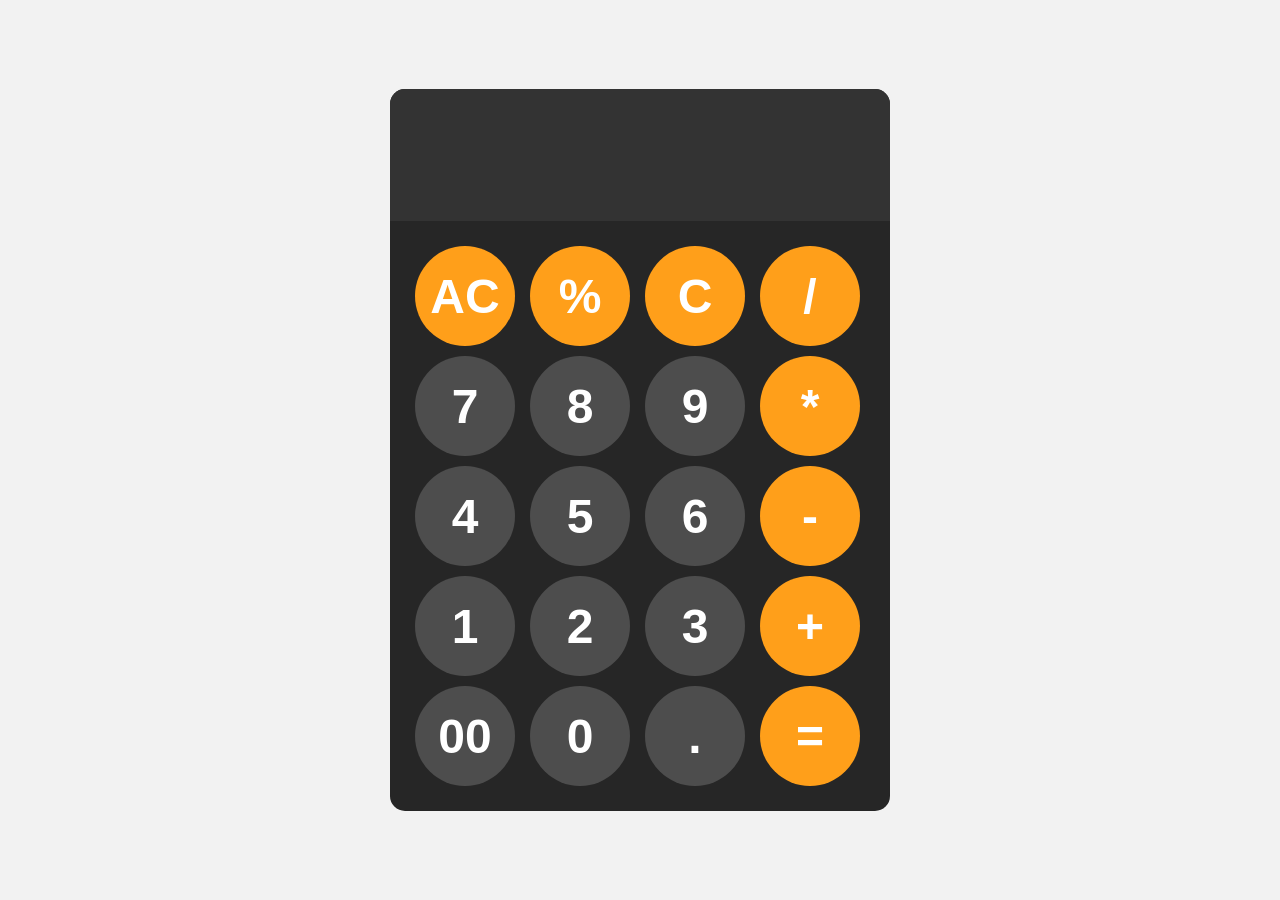
<file: Calculator/index.html>
<!DOCTYPE html>
<html lang="en">

<head>
    <meta charset="UTF-8">
    <meta name="viewport" content="width=device-width, initial-scale=1.0">
    <title>Calculator</title>
    <link rel="stylesheet" href="style.css">
</head>

<body>
    <div id="calculator">
        <input id="display" readonly>
        <div id="keys">
            <button onclick="clearDisplay()" class="operatorBtn">AC</button>
            <button onclick="appendToDisplay('/100')" class="operatorBtn">%</button>
            <button onclick="clearOne()" class="operatorBtn">C</button>
            <button onclick="appendToDisplay('/')" class="operatorBtn">/</button>
            <button onclick="appendToDisplay('7')">7</button>
            <button onclick="appendToDisplay('8')">8</button>
            <button onclick="appendToDisplay('9')">9</button>
            <button onclick="appendToDisplay('*')" class="operatorBtn">*</button>
            <button onclick="appendToDisplay('4')">4</button>
            <button onclick="appendToDisplay('5')">5</button>
            <button onclick="appendToDisplay('6')">6</button>
            <button onclick="appendToDisplay('-')" class="operatorBtn">-</button>
            <button onclick="appendToDisplay('1')">1</button>
            <button onclick="appendToDisplay('2')">2</button>
            <button onclick="appendToDisplay('3')">3</button>
            <button onclick="appendToDisplay('+')" class="operatorBtn">+</button>
            <button onclick="appendToDisplay('00')">00</button>
            <button onclick="appendToDisplay('0')">0</button>
            <button onclick="appendToDisplay('.')">.</button>
            <button onclick="calculate()" class="operatorBtn">=</button>
        </div>
    </div>
    <script src="index.js"></script>
</body>

</html>
</file>
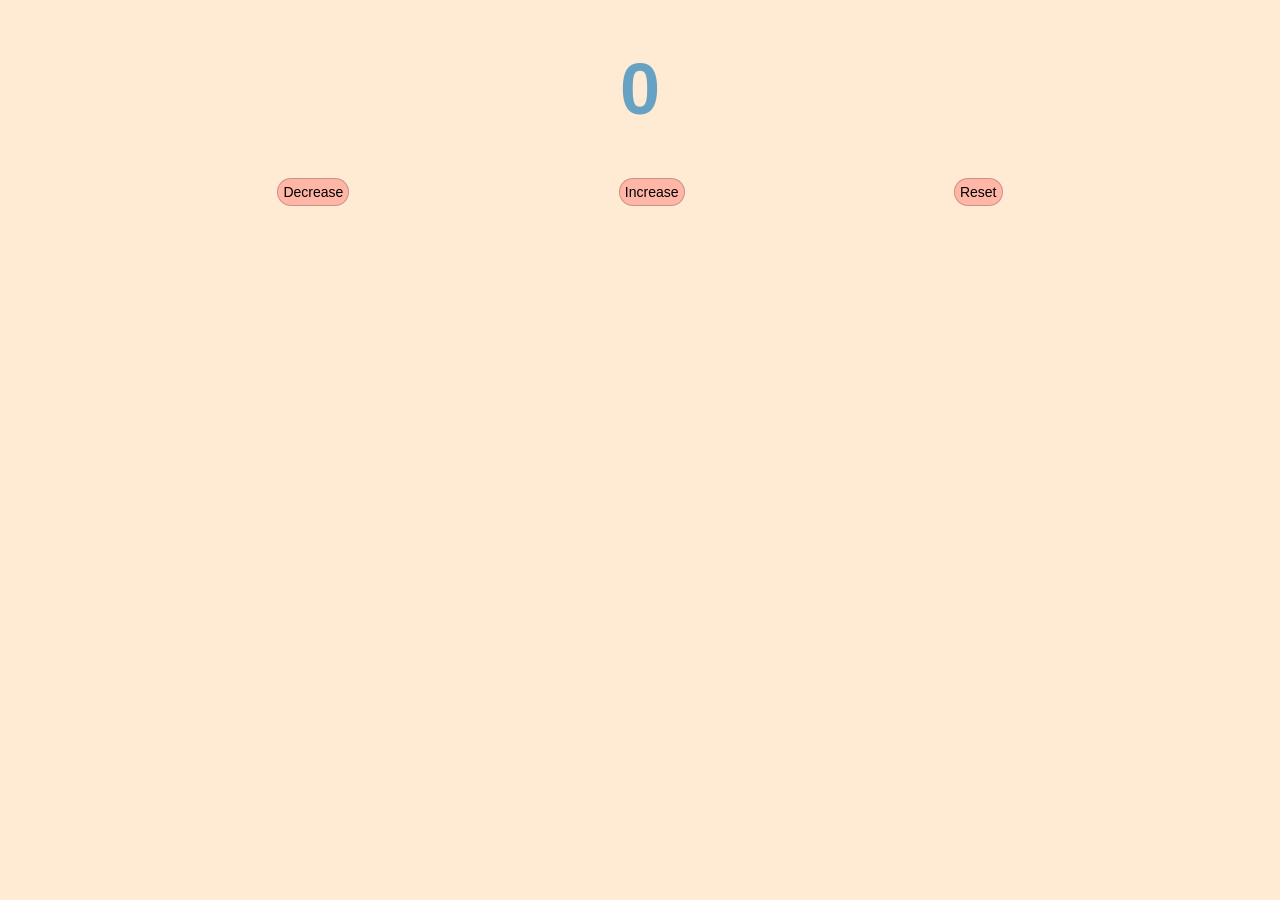
<file: Counter programme/index.html>
<!DOCTYPE html>
<html lang="en">
<head>
    <meta charset="UTF-8">
    <meta name="viewport" content="width=device-width, initial-scale=1.0">
    <title>Counter Prgram</title>
    <link rel="stylesheet" href="style.css">
</head>
<body>
    <h1 id="counter">0</h1>

    <div id="buttons">
        <button class="button" id="dec">Decrease</button>
        <button class="button" id="inc">Increase</button>
        <button class="button" id="res">Reset</button>
    </div>

    <script src="index.js"></script>    
</body>
</html>
</file>
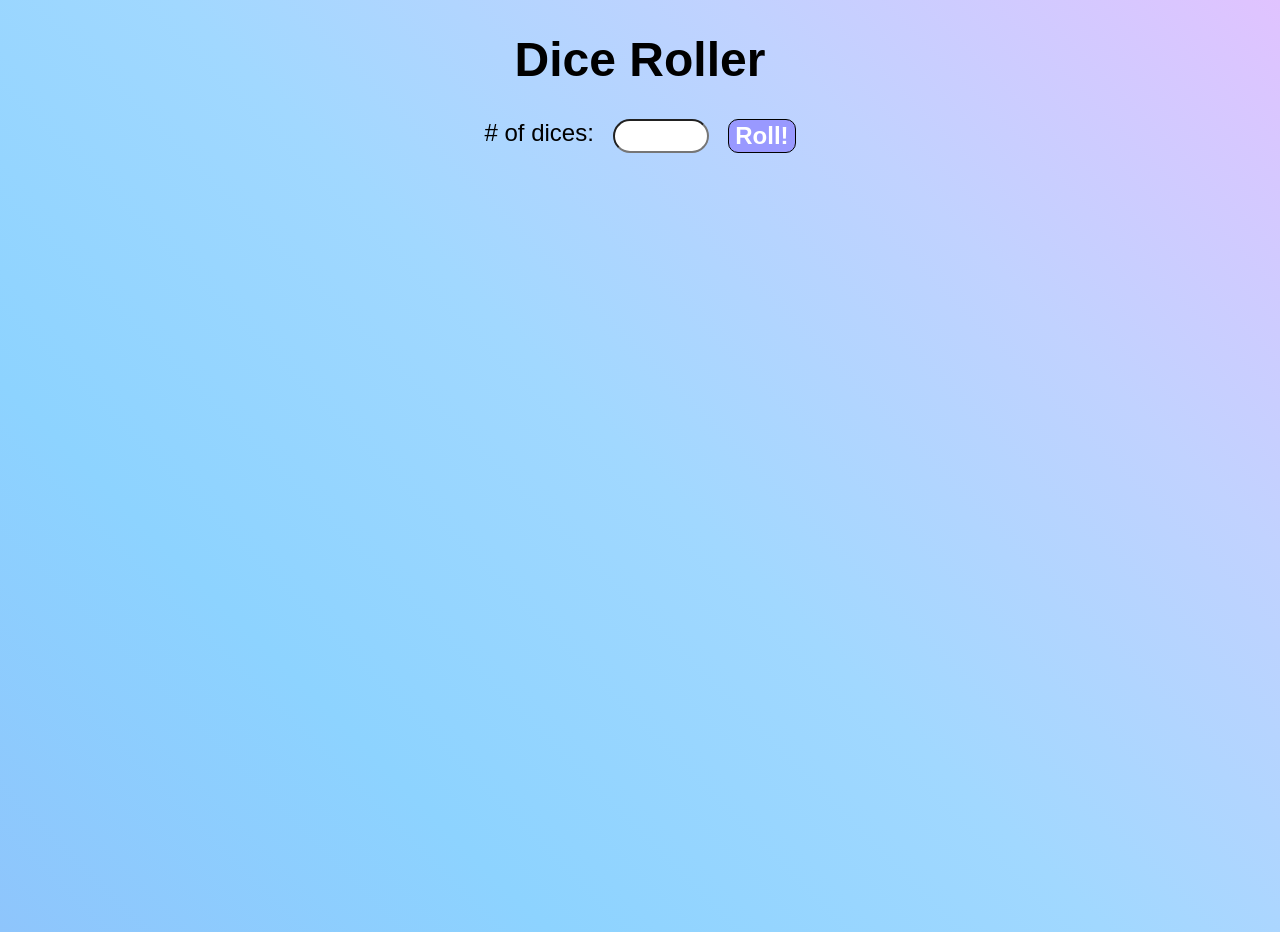
<file: Dice Roller/index.html>
<!DOCTYPE html>
<html lang="en">

<head>
    <meta charset="UTF-8">
    <meta name="viewport" content="width=device-width, initial-scale=1.0">
    <title>Dice Roller</title>
    <link rel="stylesheet" href="styles.css">
</head>

<body>
    <h1>Dice Roller</h1>
    <div id="container">
        <label for="input"># of dices: </label>
        <input id="num" type="number">
        <button onclick="roll()">Roll!</button>
    </div>
    <div id="results"></div>
    <div id="photos"></div>
    <script src="index.js"></script>
</body>

</html>
</file>
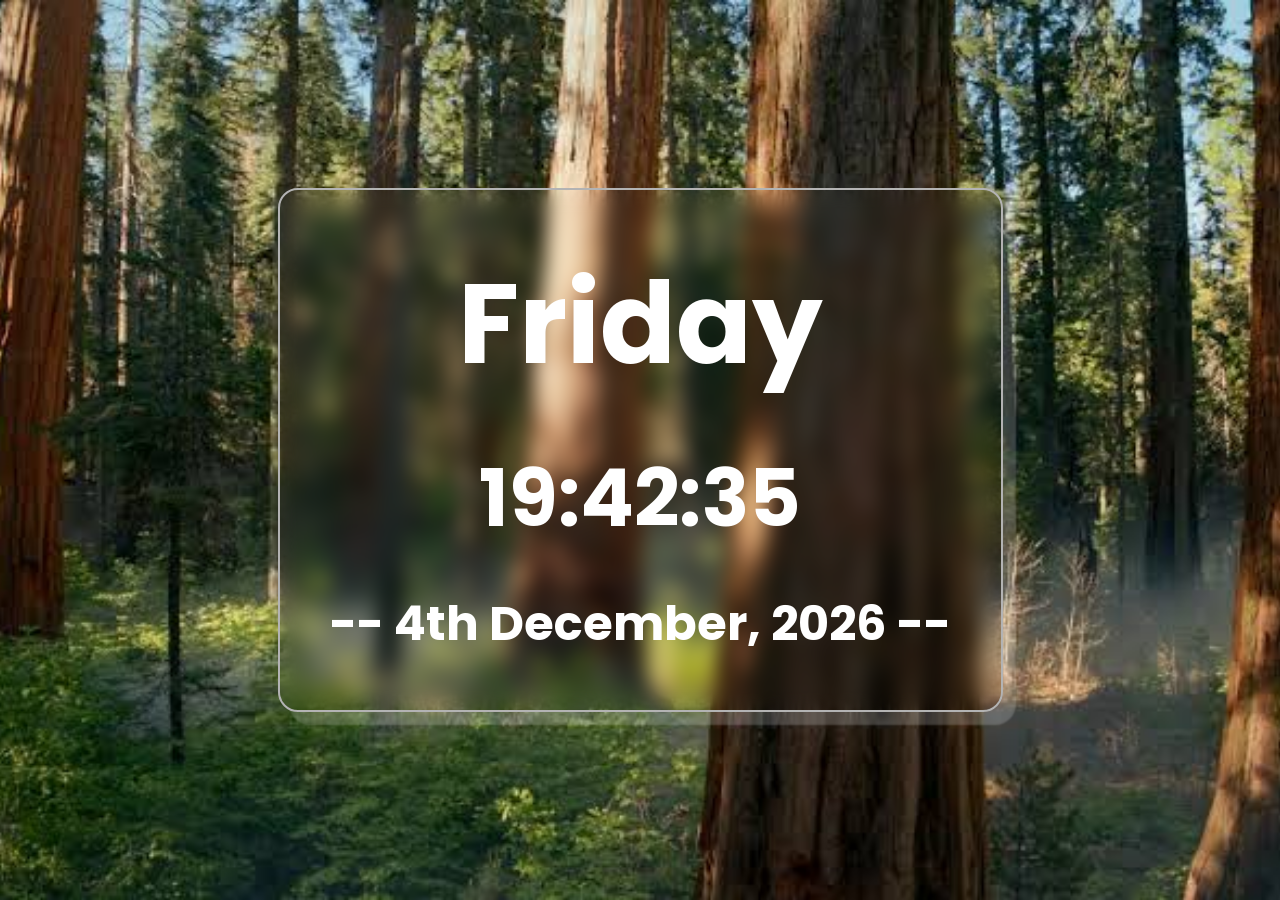
<file: Digital Clock/index.html>
<!DOCTYPE html>
<html lang="en">

<head>
    <meta charset="UTF-8">
    <meta name="viewport" content="width=device-width, initial-scale=1.0">
    <title>Digital Clock</title>
    <link rel="preconnect" href="https://fonts.googleapis.com">
    <link rel="preconnect" href="https://fonts.gstatic.com" crossorigin>
    <link
        href="https://fonts.googleapis.com/css2?family=Poppins:ital,wght@0,100;0,200;0,300;0,400;0,500;0,600;0,700;0,800;0,900;1,100;1,200;1,300;1,400;1,500;1,600;1,700;1,800;1,900&display=swap"
        rel="stylesheet">
    <link rel="preconnect" href="https://fonts.googleapis.com">
    <link rel="preconnect" href="https://fonts.gstatic.com" crossorigin>
    <link
        href="https://fonts.googleapis.com/css2?family=Montserrat:ital,wght@0,100..900;1,100..900&family=Poppins:ital,wght@0,100;0,200;0,300;0,400;0,500;0,600;0,700;0,800;0,900;1,100;1,200;1,300;1,400;1,500;1,600;1,700;1,800;1,900&display=swap"
        rel="stylesheet">
    <link rel="stylesheet" href="style.css">
</head>

<body>
    <div id="ClockContainer">
        <div id="day">
            <h1>Day</h1>
        </div>
        <div id="time">
            <h1>time</h1>
        </div>
        <div id="date">
            <h1>date</h1>
        </div>
    </div>
    <script src="index.js"></script>
</body>

</html>
</file>
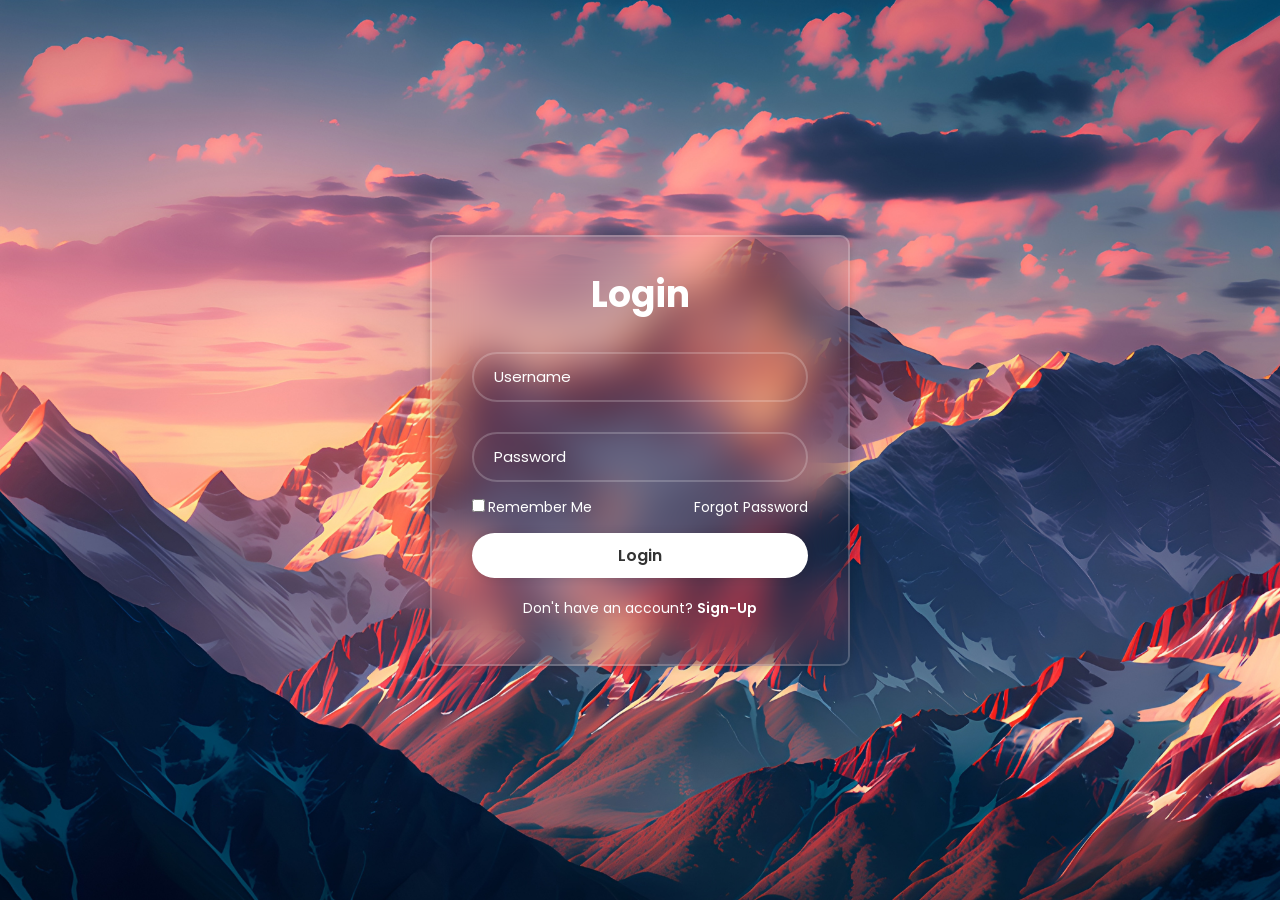
<file: Login Page/index.html>
<!DOCTYPE html>
<html lang="en">

<head>
    <meta charset="UTF-8">
    <meta name="viewport" content="width=device-width, initial-scale=1.0">
    <title>Login Page</title>
    <link rel="stylesheet" href="styles.css">
    <link rel="preconnect" href="https://fonts.googleapis.com">
    <link rel="preconnect" href="https://fonts.gstatic.com" crossorigin>
    <link
        href="https://fonts.googleapis.com/css2?family=Poppins:ital,wght@0,100;0,200;0,300;0,400;0,500;0,600;0,700;0,800;0,900;1,100;1,200;1,300;1,400;1,500;1,600;1,700;1,800;1,900&display=swap"
        rel="stylesheet">
</head>

<body>
    <div class="wrapper">
        <form action="">
            <h1>Login</h1>
            <div class="input-box">
                <input type="text" placeholder="Username" required>
            </div>
            <div class="input-box">
                <input type="password" placeholder="Password" required>
            </div>
            <div class="remember-forgot">
                <label>
                    <input type="checkbox">Remember Me
                </label>
                <a href="#">Forgot Password</a>
            </div>
            <button type="submit" class="button">Login</button>
            <div class="register">
                <p>Don't have an account? <a href="#">Sign-Up</a></p>
            </div>
        </form>
    </div>
</body>

</html>
</file>
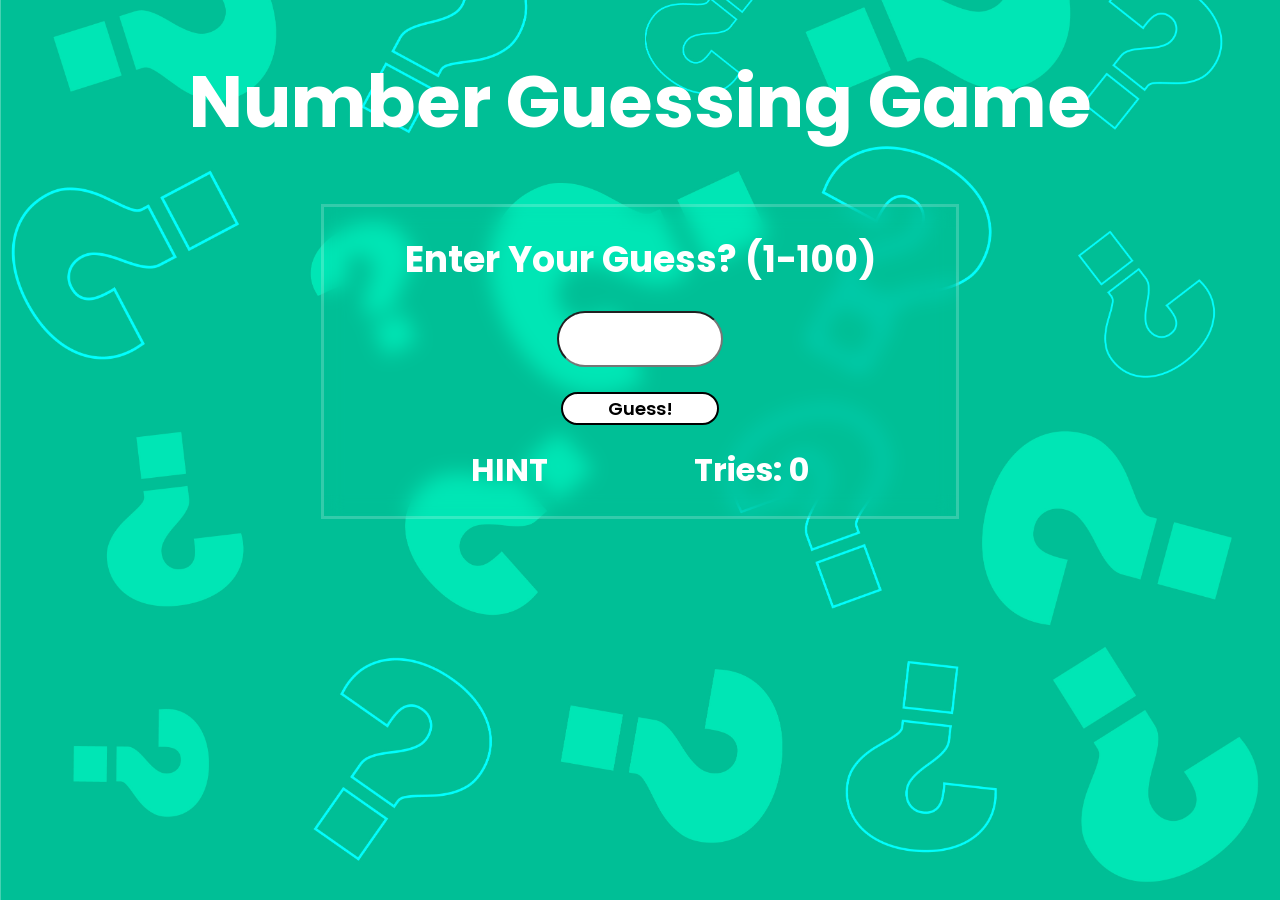
<file: Numberguess/index.html>
<!DOCTYPE html>
<html lang="en">

<head>
    <meta charset="UTF-8">
    <meta name="viewport" content="width=device-width, initial-scale=1.0">
    <title>Number Guessing Game</title>
    <link rel="preconnect" href="https://fonts.googleapis.com">
    <link rel="preconnect" href="https://fonts.gstatic.com" crossorigin>
    <link
        href="https://fonts.googleapis.com/css2?family=Poppins:ital,wght@0,100;0,200;0,300;0,400;0,500;0,600;0,700;0,800;0,900;1,100;1,200;1,300;1,400;1,500;1,600;1,700;1,800;1,900&display=swap"
        rel="stylesheet">
    <link rel="stylesheet" href="styles.css">
</head>

<body>
    <h1 id="name">Number Guessing Game</h1>
    <div class="box">
        <h1 id="enter">Enter Your Guess? (1-100)</h1>
        <input id="Guess" type="number">
        <br>
        <button id="submit" type="submit">Guess!</button>
        <div class="hintbox">
            <h1 id="hint">HINT</h1>
            <h1 id="tries">Tries: 0</h1>
        </div>
    </div>
    <script src="index.js"></script>
</body>

</html>
</file>
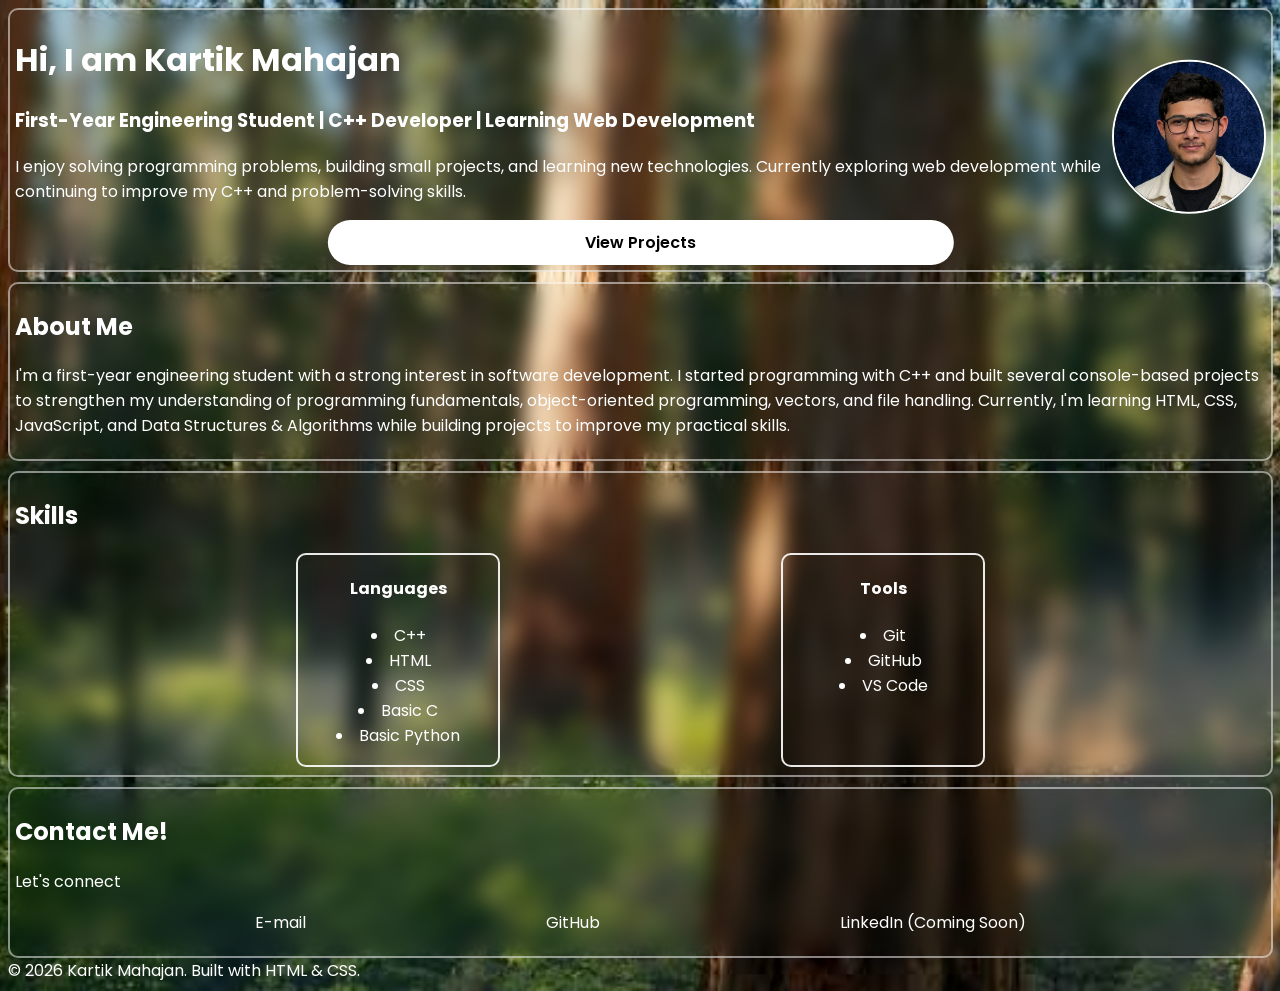
<file: Portfolio/index.html>
<!DOCTYPE html>
<html lang="en">

<head>
    <meta charset="UTF-8">
    <meta name="viewport" content="width=device-width, initial-scale=1.0">
    <title>Portfolio</title>
    <link rel="stylesheet" href="styles.css">
    <link rel="preconnect" href="https://fonts.googleapis.com">
    <link rel="preconnect" href="https://fonts.gstatic.com" crossorigin>
    <link
        href="https://fonts.googleapis.com/css2?family=Poppins:ital,wght@0,100;0,200;0,300;0,400;0,500;0,600;0,700;0,800;0,900;1,100;1,200;1,300;1,400;1,500;1,600;1,700;1,800;1,900&display=swap"
        rel="stylesheet">
    <link rel="preconnect" href="https://fonts.googleapis.com">
    <link rel="preconnect" href="https://fonts.gstatic.com" crossorigin>
    <link
        href="https://fonts.googleapis.com/css2?family=Montserrat:ital,wght@0,100..900;1,100..900&family=Poppins:ital,wght@0,100;0,200;0,300;0,400;0,500;0,600;0,700;0,800;0,900;1,100;1,200;1,300;1,400;1,500;1,600;1,700;1,800;1,900&display=swap"
        rel="stylesheet">
</head>

<body class="page1">
    <div class="main">
        <h1>Hi, I am Kartik Mahajan</h1>
        <div class="image"><img src="profile.jpeg" alt="Picture of website owner"></div>
        <h3>First-Year Engineering Student | C++ Developer | Learning Web Development</h3>
        <p>I enjoy solving programming problems, building small projects, and learning new technologies. Currently
            exploring web development while continuing to improve my C++ and problem-solving skills.</p>
        <a href="projects.html"><button type="button" class="button">View Projects</button></a>
    </div>
    <div class="main" id="abt">
        <h2>About Me</h2>
        <p>I'm a first-year engineering student with a strong interest in software development. I started programming
            with C++ and built several console-based projects to strengthen my understanding of programming
            fundamentals, object-oriented programming, vectors, and file handling.

            Currently, I'm learning HTML, CSS, JavaScript, and Data Structures & Algorithms while building projects to
            improve my practical skills.</p>
    </div>
    <div class="main" id="skills">
        <h2>Skills</h2>
        <div class="skillcards">
            <div class="skillbox">
                <h4>Languages</h4>
                <ul>
                    <li>C++</li>
                    <li>HTML</li>
                    <li>CSS</li>
                    <li>Basic C</li>
                    <li>Basic Python</li>
                </ul>
            </div>
            <div class="skillbox">
                <h4>Tools</h4>
                <ul>
                    <li>Git</li>
                    <li>GitHub</li>
                    <li>VS Code</li>
                </ul>
            </div>
        </div>
    </div>
    <div class="main" id="contact">
        <h2>Contact Me!</h2>
        <p>Let's connect</p>
        <p class="links"><a class="link" href="mailto:kartikmahajan472@gmail.com">E-mail</a><a class="link"
                href="https://github.com/Kartik-472" target="_blank">GitHub</a><a class="link" href="#"
                target="_blank">LinkedIn (Coming Soon)</a></p>
    </div>
    <footer style="color: white;">© 2026 Kartik Mahajan. Built with HTML & CSS.</footer>
</body>

</html>
</file>
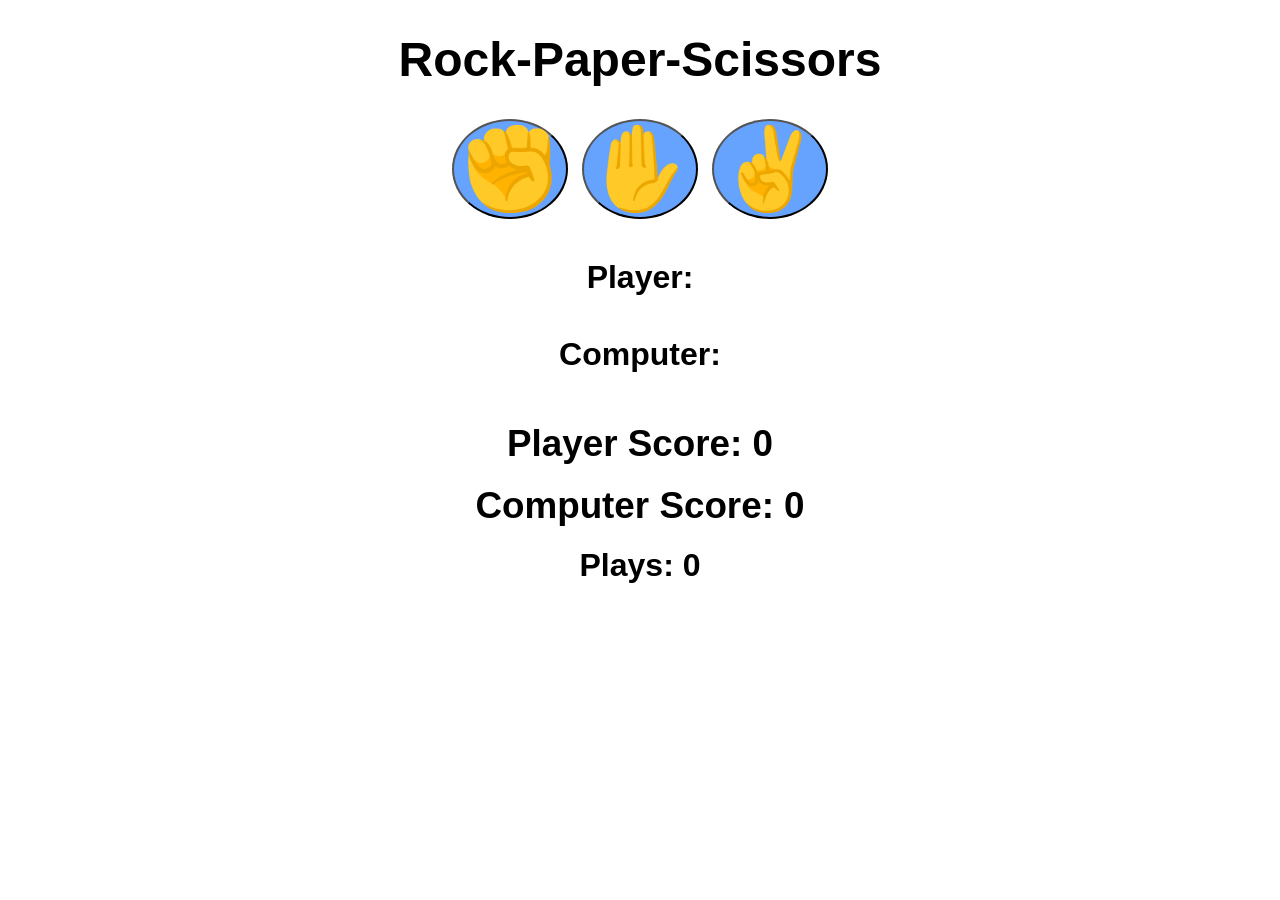
<file: Rock Paper Scissors/index.html>
<!DOCTYPE html>
<html lang="en">

<head>
    <meta charset="UTF-8">
    <meta name="viewport" content="width=device-width, initial-scale=1.0">
    <title>RPS Game</title>
    <link rel="stylesheet" href="styles.css">
</head>

<body>
    <h1>Rock-Paper-Scissors</h1>
    <div class="choices">
        <button onclick="play('rock')">✊</button>
        <button onclick="play('paper')">✋</button>
        <button onclick="play('scissors')">✌️</button>
    </div>
    <div class="chosen" id="playerChoice">
        Player:
    </div>
    <div class="chosen" id="computerChoice">
        Computer:
    </div>
    <div id="result">

    </div>
    <div class="score" id="playerScore">Player Score: 0</div>
    <div class="score" id="computerScore">Computer Score: 0</div>
    <div id="tries">Plays: 0</div>
    <script src="index.js"></script>
</body>

</html>
</file>
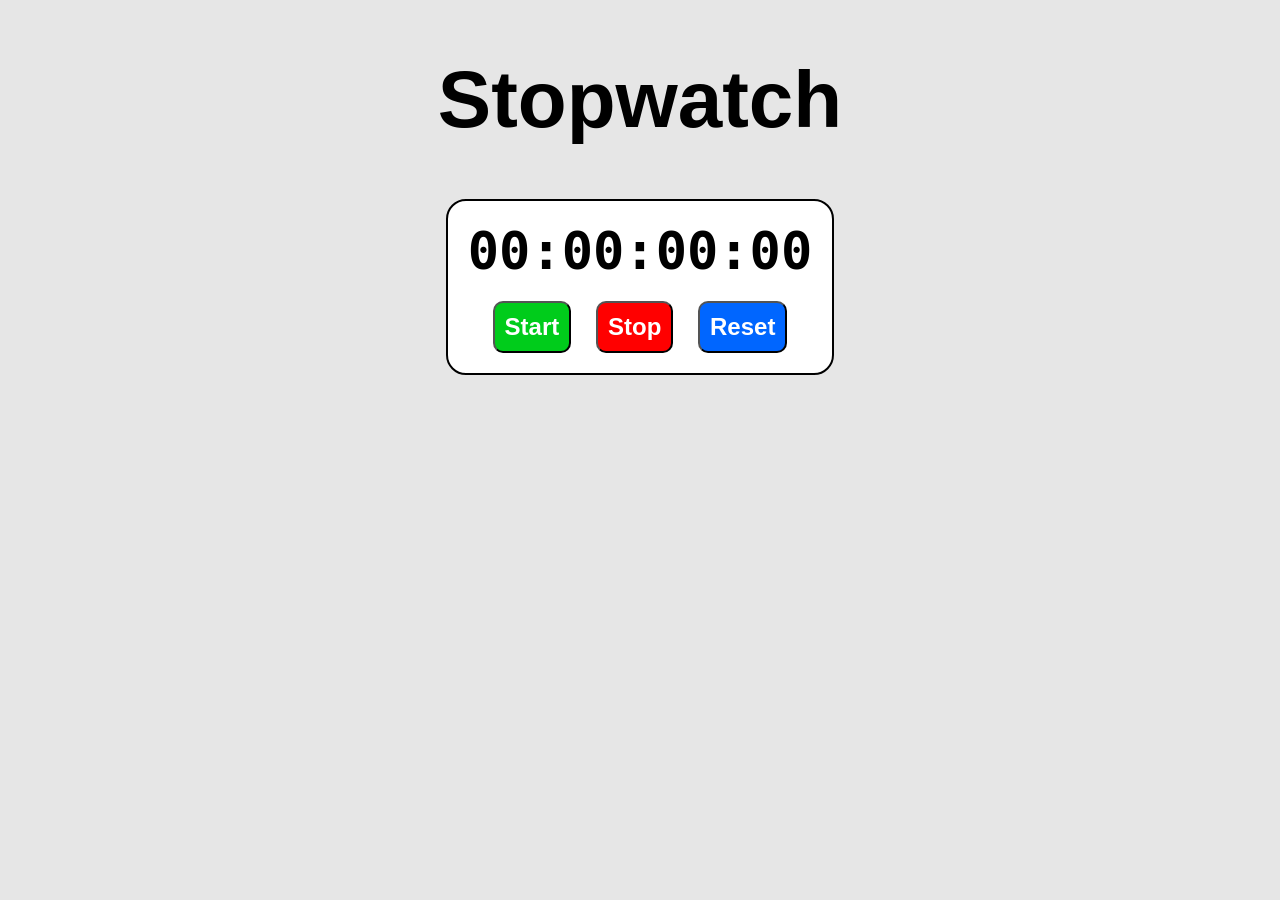
<file: Stopwatch/index.html>
<!DOCTYPE html>
<html lang="en">
<head>
    <meta charset="UTF-8">
    <meta name="viewport" content="width=device-width, initial-scale=1.0">
    <title>Stopwatch</title>
    <link rel="stylesheet" href="styles.css">
</head>
<body>
    <h1>Stopwatch</h1>
    <div id="container">
        <div id="time">00:00:00:00</div>
        <div id="buttons">
            <button id="startBtn" onclick="start()">Start</button>
            <button id="stopBtn" onclick="stop()">Stop</button>
            <button id="resetBtn" onclick="reset()">Reset</button>
        </div>
    </div>
    <script src="index.js"></script>
</body>
</html>
</file>
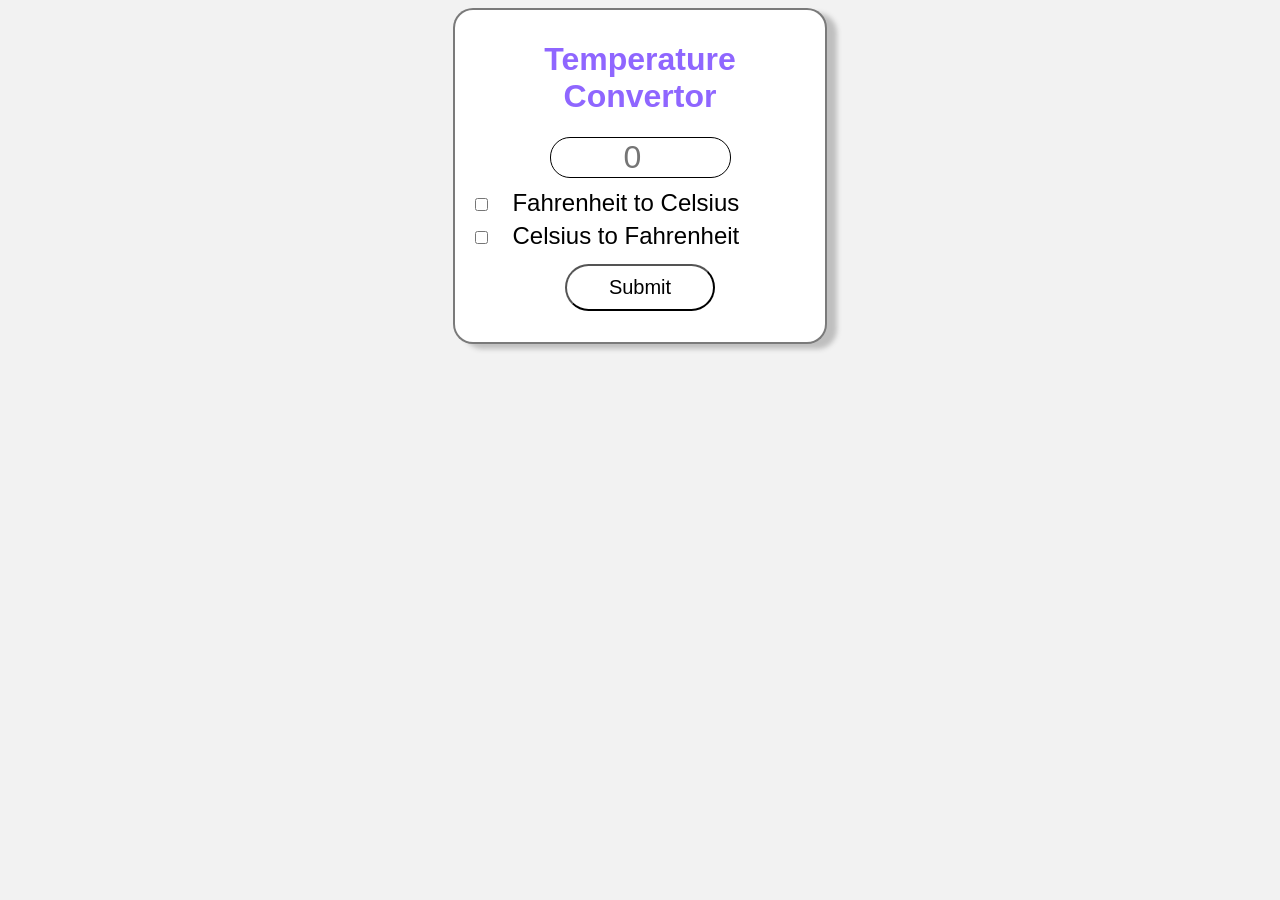
<file: Temp convertor/index.html>
<!DOCTYPE html>
<html lang="en">

<head>
    <meta charset="UTF-8">
    <meta name="viewport" content="width=device-width, initial-scale=1.0">
    <title>Temp Convertor</title>
    <link rel="stylesheet" href="styles.css">
</head>

<body>
    <div id="container">
        <h1>Temperature Convertor</h1>
        <div id="input"><input id="Temp" type="number" placeholder="0"></div>
        <div id="checkbox">
            <input type="checkbox" name="To Celsius" id="ToCelsius">
            <label for="To Celsius">Fahrenheit to Celsius</label>
            <br>
            <input type="checkbox" name="To Fahrenheit" id="ToFahrenheit">
            <label for="To Fahrenheit">Celsius to Fahrenheit</label>
            <br>
        </div>
        <button id="submit" type="submit">Submit</button>
        <h1 id="result"></h1>
    </div>
    <script src="index.js"></script>
</body>

</html>
</file>
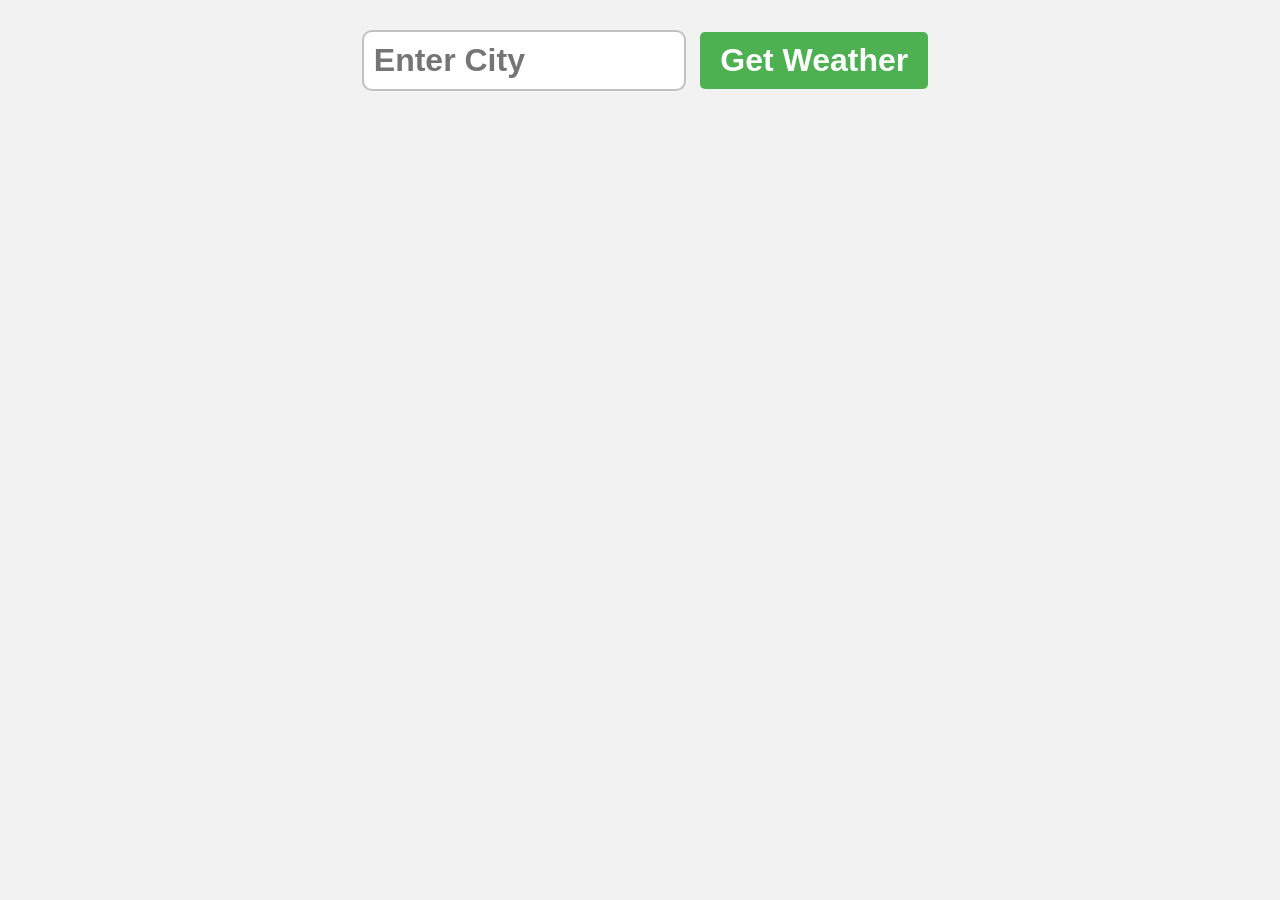
<file: WeatherApp/index.html>
<!DOCTYPE html>
<html lang="en">

<head>
    <meta charset="UTF-8">
    <meta name="viewport" content="width=device-width, initial-scale=1.0">
    <title>Weather</title>
    <link rel="stylesheet" href="styles.css">
</head>

<body>
    <form class="weatherForm">
        <input type="text" class="cityInput" placeholder="Enter City">
        <button type="submit">Get Weather</button>
    </form>
    <div class="card" style="display: none;">
    </div>
    <script src="script.js"></script>
</body>

</html>

<!--

<h1 class="cityDisplay">Miami</h1>
<p class="tempDisplay">37°C</p>
<p class="humidityDisplay">Humidity: 75%</p>
<p class="desDisplay">Clear Skies</p>
<p class="weatherEmoji">☀️</p>
<p class="errorDisplay">Please enter a city</p>

-->
</file>
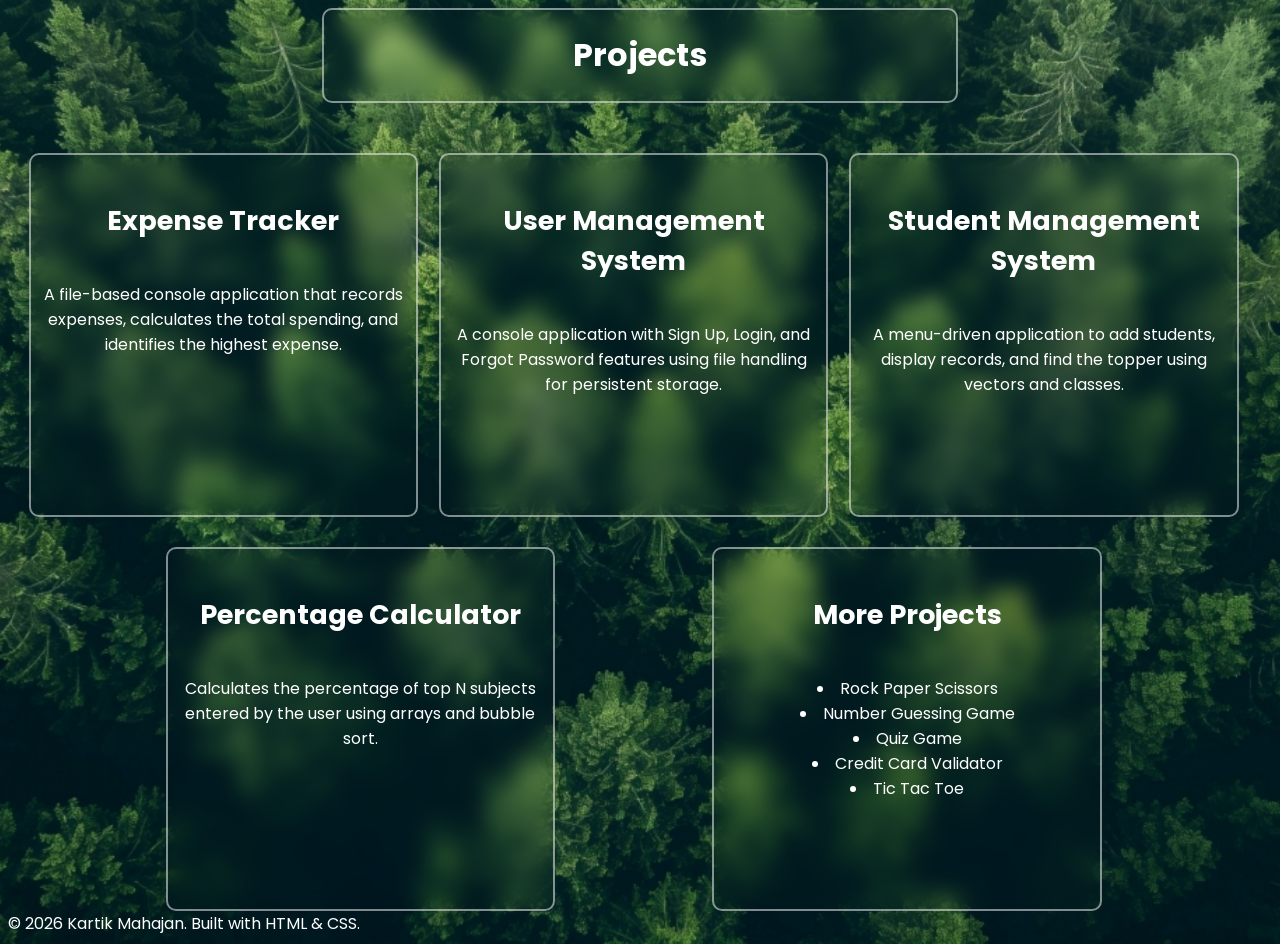
<file: Portfolio/projects.html>
<!DOCTYPE html>
<html lang="en">

<head>
    <meta charset="UTF-8">
    <meta name="viewport" content="width=device-width, initial-scale=1.0">
    <title>Projects</title>
    <link rel="preconnect" href="https://fonts.googleapis.com">
    <link rel="preconnect" href="https://fonts.gstatic.com" crossorigin>
    <link
        href="https://fonts.googleapis.com/css2?family=Poppins:ital,wght@0,100;0,200;0,300;0,400;0,500;0,600;0,700;0,800;0,900;1,100;1,200;1,300;1,400;1,500;1,600;1,700;1,800;1,900&display=swap"
        rel="stylesheet">
    <link rel="stylesheet" href="styles.css">
    <link rel="preconnect" href="https://fonts.googleapis.com">
    <link rel="preconnect" href="https://fonts.gstatic.com" crossorigin>
    <link
        href="https://fonts.googleapis.com/css2?family=Montserrat:ital,wght@0,100..900;1,100..900&family=Poppins:ital,wght@0,100;0,200;0,300;0,400;0,500;0,600;0,700;0,800;0,900;1,100;1,200;1,300;1,400;1,500;1,600;1,700;1,800;1,900&display=swap"
        rel="stylesheet">
</head>

<body class="page2">
    <div class="heading"><h1>Projects</h1></div>
    <div class="projectcards">
        <div class="projectbox">
            <a href="https://github.com/Kartik-472/Cpp-mini-projects/blob/main/expense.cpp" class="projectlinks" target="_blank"><h4>Expense Tracker</h4></a>
            <p>A file-based console application that records expenses, calculates the total spending, and identifies the
                highest expense.</p>
        </div>
        <div class="projectbox">
            <a href="https://github.com/Kartik-472/Cpp-mini-projects/blob/main/login.cpp" class="projectlinks" target="_blank"><h4>User Management System</h4></a>
            <p>A console application with Sign Up, Login, and Forgot Password features using file handling for
                persistent storage.</p>
        </div>
        <div class="projectbox">
            <a href="https://github.com/Kartik-472/Cpp-mini-projects/blob/main/studentsmanager(ram).cpp" class="projectlinks" target="_blank"><h4>Student Management System</h4></a>
            <p>A menu-driven application to add students, display records, and find the topper using vectors and
                classes.</p>
        </div>
    </div>
    <div class="projectcards">
        <div class="projectbox" id="pcalc">
            <a href="https://github.com/Kartik-472/Cpp-mini-projects/blob/main/percentagecalculator.cpp" class="projectlinks" target="_blank"><h4>Percentage Calculator</h4></a>
            <p>Calculates the percentage of top N subjects entered by the user using arrays and bubble sort.</p>
        </div>
        <div class="projectbox" id="mp">
            <a href="https://github.com/Kartik-472" class="projectlinks" target="_blank"><h4>More Projects</h4></a>
            <ul>
                <li>Rock Paper Scissors</li>
                <li>Number Guessing Game</li>
                <li>Quiz Game</li>
                <li>Credit Card Validator</li>
                <li>Tic Tac Toe</li>
            </ul>
        </div>
    </div>
    <footer style="color: white;">© 2026 Kartik Mahajan. Built with HTML & CSS.</footer>
</body>

</html>
</file>
<file: Calculator/style.css>
body {
    margin: 0;
    display: flex;
    justify-content: center;
    align-items: center;
    height: 100vh;
    background-color: hsl(0, 0%, 95%);
}

#calculator {
    font-family: Verdana, Geneva, Tahoma, sans-serif;
    background-color: hsl(0, 0%, 15%);
    border-radius: 15px;
    max-width: 500px;
    overflow: hidden;
}

#display {
    width: 100%;
    padding: 20px;
    font-size: 5rem;
    text-align: left;
    background-color: hsl(0, 0%, 20%);
    border: none;
    color: white;
}

#keys {
    display: grid;
    grid-template-columns: repeat(4, 1fr);
    gap: 10px;
    padding: 25px;
}

button {
    width: 100px;
    height: 100px;
    border-radius: 100%;
    border: none;
    background-color: hsl(0, 0%, 30%);
    color: white;
    font-size: 3rem;
    font-weight: bold;
    cursor: pointer;
}

button:hover {
    background-color: hsl(0, 0%, 40%);
}

button:active {
    background-color: hsl(0, 0%, 50%);
}

.operatorBtn {
    background-color: hsl(35, 100%, 55%);
}

.operatorBtn:hover {
    background-color: hsl(35, 100%, 65%);
}

.operatorBtn:active {
    background-color: hsl(35, 100%, 75%);
}
</file>
<file: Counter programme/style.css>
* {
    font-family: Verdana, Geneva, Tahoma, sans-serif;
}

body {
    background: #FFEBD3 no-repeat;
    background-size: cover;
}

body h1 {
    color: #67A2C5;
    font-size: 72px;
    display: flex;
    justify-content: center;
}

#buttons {
    display: flex;
    justify-content: space-evenly;
}

.button {
    border: 1px solid rgba(0, 0, 0, 0.2);
    background: #FFB6A6;
    outline: none;
    padding: 5px 5px 5px 5px;
    border-radius: 40px;
    cursor: pointer;
    font-size: 14px;
    font-weight: 300;
}

.button:hover {
    background: #9BCEC1;
}
</file>
<file: Dice Roller/styles.css>
* {
    font-family: Verdana, Geneva, Tahoma, sans-serif;
}

body {
    margin: auto;
    width: auto;
    min-height: 100vh;
    background-image: linear-gradient(45deg, rgb(142, 197, 252) 0%, rgb(141, 211, 255) 25%, rgb(161, 216, 255) 50%, rgb(193, 210, 255) 75%, rgb(224, 195, 255) 100%);
    background-size: cover;
    background-position: center center;
    background-repeat: no-repeat;
}

h1 {
    text-align: center;
    font-size: 3em;
}

#container {
    max-width: 350px;
    margin: auto;
    display: flex;
    justify-content: space-evenly;
    font-size: 1.5em;
}

#num {
    width: 25%;
    border-radius: 40px;
    text-align: center;
    font-size: 1em;
}

#container button {
    border: 1px solid black;
    border-radius: 10px;
    font-size: 1em;
    background: hsl(240, 100%, 80%);
    color: white;
    font-weight: bold;
    cursor: pointer;
}

#container button:hover {
    background: hsl(240, 100%, 50%);
}

#results {
    margin-top: 20px;
    text-align: center;
    font-size: 1.5em;
}

#photos {
    max-width: 600px;
    margin: auto;
    margin-top: 50px;
    display: flex;
    justify-content: space-evenly;
}
</file>
<file: Digital Clock/style.css>
* {
    font-family: Poppins, Montserrat, Verdana, Geneva, Tahoma, sans-serif;
    margin: 0px;
    padding: 0px;
    box-sizing: border-box;
    color: white;
}

body {
    display: flex;
    justify-content: center;
    align-items: center;
    min-height: 100vh;
    background: url('backdrop.jpg') no-repeat;
    background-size: cover;
    background-position: center;
}

#ClockContainer {
    padding: 50px;
    border: 2px solid hsl(0, 0%, 70%);
    border-radius: 20px;
    backdrop-filter: blur(10px);
    box-shadow: 12px 12px 2px 1px hsla(0, 0%, 100%, 0.2);
}

#day {
    margin-bottom: 30px;
    font-size: 7em;
    font-weight: bold;
    text-align: center;
}

#time {
    margin-bottom: 30px;
    font-size: 5em;
    font-weight: bold;
    text-align: center;
}

#date {
    font-size: 3em;
    font-weight: bold;
    text-align: center;
}
</file>
<file: Login Page/styles.css>
* {
    font-family: poppins;
    margin: 0px;
    padding: 0px;
    box-sizing: border-box;
}

body {
    display: flex;
    justify-content: center;
    align-items: center;
    min-height: 100vh;
    background: url('wallpaper.png') no-repeat;
    background-size: cover;
    background-position: center;
}

.wrapper {
    width: 420px;
    background: transparent;
    border: 2px solid rgba(255, 255, 255, .2);
    backdrop-filter: blur(20px);
    box-shadow: 0 0 10px rgba(0, 0, 0, .2);
    color: white;
    border-radius: 10px;
    padding: 30px 40px;
}

.wrapper h1 {
    font-size: 36px;
    text-align: center;
}

.wrapper .input-box {
    width: 100%;
    height: 50px;
    margin: 30px 0px;
}

.input-box input {
    width: 100%;
    height: 100%;
    background: transparent;
    border: none;
    outline: none;
    border: 2px solid rgba(255, 255, 255, .2);
    border-radius: 40px;
    font-size: 15px;
    color: white;
    padding: 20px 45px 20px 20px;
}

.input-box input::placeholder {
    color: white;
}

.wrapper .remember-forgot {
    display: flex;
    justify-content: space-between;
    font-size: 14px;
    margin: -15px 0px 15px;
}

.remember-forgot label input {
    accent-color: white;
    margin-right: 3px;
}

.remember-forgot a {
    color: white;
    text-decoration: none;
}

.remember-forgot a:hover {
    text-decoration: underline;
}

.wrapper .button {
    width: 100%;
    height: 45px;
    background: white;
    border: none;
    outline: none;
    border-radius: 40px;
    box-shadow: 0 0 10px rgba(0, 0, 0, .1);
    cursor: pointer;
    font-size: 16px;
    color: #333;
    font-weight: 600;
}

.wrapper .button:hover {
    background: #e6e6e6;
}

.wrapper .register {
    font-size: 14px;
    text-align: center;
    margin: 20px 0px 15px;
}

.register p a {
    color: white;
    text-decoration: none;
    font-weight: 600;
}

.register p a:hover {
    text-decoration: underline;
}
</file>
<file: Numberguess/styles.css>
* {
    font-family: Poppins, Verdana, Geneva, Tahoma, sans-serif;
}

body {
    background: url(backg.jpg) no-repeat;
    background-position: center;
    background-size: cover;
}

#name {
    font-size: 72px;
    color: white;
    display: flex;
    justify-content: center;
}

.box {
    margin-left: auto;
    margin-right: auto;
    width: 50%;
    border: 3px solid rgba(255, 255, 255, .2);
    color: white;
    backdrop-filter: blur(10px);
}

#enter {
    font-size: 36px;
    display: flex;
    justify-content: center;
    width: 100%;
}

#Guess {
    margin-left: auto;
    margin-right: auto;
    width: 25%;
    display: flex;
    min-height: 50px;
    text-align: center;
    font-size: 18px;
    font-weight: 400;
    border-radius: 40px;
    justify-content: center;
}

.hintbox {
    display: flex;
    justify-content: space-evenly;
}

#submit {
    font-size: 18px;
    font-weight: 600;
    display: flex;
    width: 25%;
    justify-content: center;
    margin-left: auto;
    margin-right: auto;
    outline: none;
    background: white;
    min-height: 30px;
    cursor: pointer;
    border-radius: 100px;
    border: 2px solid black;
}

#submit:hover {
    background: rgb(215, 215, 215);
}
</file>
<file: Portfolio/styles.css>
* {
    font-family: Poppins, Montserrat, sans-serif;
}

.page1 {
    background: url(backdrop.jpg) no-repeat;
    background-position: center;
    background-size: cover;
}

.main {
    color: white;
    margin: 0;
    padding: 5px 5px;
    background: transparent;
    border: 2px solid rgba(255, 255, 255, .5);
    width: 99%;
    border-radius: 10px;
    backdrop-filter: blur(10px);
}

.main .image img {
    display: flex;
    margin-top: 0;
    padding: 0;
    border-radius: 100%;
    transform: translateY(-30%);
    width: 25%;
    max-width: 150px;
    float: inline-end;
    border: 2px solid white;
}

.main .button {
    position: relative;
    transform: translateX(50%);
    width: 50%;
    height: 45px;
    background: rgb(255, 255, 255);
    border: none;
    outline: none;
    border-radius: 40px;
    cursor: pointer;
    font-size: 16px;
    font-weight: 600;
}

.main .button:hover {
    background: rgb(230, 230, 230);
}

#abt {
    margin-top: 10px;
}

#skills {
    margin-top: 10px;
}

.skillcards {
    display: flex;
    justify-content: space-evenly;
}

.skillbox {
    color: white;
    margin: 0;
    margin-bottom: 3px;
    text-align: center;
    background: transparent;
    border: 2px solid rgba(255, 255, 255, .9);
    width: 200px;
    height: 210px;
    border-radius: 10px;
    backdrop-filter: blur(20px);
}

ul {
    list-style-position: inside;
    padding: 0;
}

#contact {
    margin-top: 10px;
}

.links {
    display: flex;
    justify-content: space-evenly;
}

.link {
    color: white;
    text-decoration: none;
}

.link:hover {
    text-decoration: underline;
}

.page2 {
    background: url(projects\ bg.jpg) no-repeat;
    background-size: cover;
    background-position: center;
}

.page2 .heading {
    margin-left: auto;
    margin-right: auto;
    margin-bottom: 50px;
    display: flex;
    justify-content: center;
    width: 50%;
    backdrop-filter: blur(10px);
    border: 2px solid rgba(255, 255, 255, .5);
    color: white;
    border-radius: 10px;
}


.projectcards {
    display: flex;
    justify-content: space-evenly;
    width: 99%;
}

.projectcards h4 {
    font-size: 27px;
    padding: 5px 5px;
}

.projectcards p {
    padding: 0 5px;
}

.projectbox {
    color: white;
    margin: 0;
    padding: 5px 5px;
    background: transparent;
    border: 2px solid rgba(255, 255, 255, .5);
    backdrop-filter: blur(10px);
    text-align: center;
    float: inline-start;
    width: 30%;
    height: 350px;
    border-radius: 10px;
}

.projectlinks {
    color: white;
    text-decoration: none;
}

.projectlinks:hover {
    text-decoration: underline;
}

#pcalc {
    margin-top: 30px;
}

#mp {
    margin-top: 30px;
}
</file>
<file: Rock Paper Scissors/styles.css>
* {
    font-weight: bold;
    font-family: Verdana, Geneva, Tahoma, sans-serif;
}

body {
    margin: 0;
    display: flex;
    flex-direction: column;
    justify-content: center;
    align-items: center;
}

h1 {
    font-size: 3rem;
}

.choices {
    margin-bottom: 20px;
}

.choices button {
    border-radius: 100%;
    background: hsl(216, 100%, 70%);
    font-size: 5rem;
    transition: background 0.5s ease;
    cursor: pointer;
    margin: 0 5px;
}

.choices button:hover {
    background: hsl(216, 100%, 85%);
}

.chosen {
    margin: 20px 0px;
    font-size: 2rem;
}

#result {
    margin: 10px 0px;
    font-size: 3rem;
}

.score {
    margin: 10px 0px;
    font-size: 2.3rem;
}

#tries {
    margin: 10px 0px;
    font-size: 2rem;
}

.green {
    color: #499A13;
}

.red {
    color: #C62828;
}
</file>
<file: Stopwatch/styles.css>
* {
    font-family: Verdana, Geneva, Tahoma, sans-serif;
}

body {
    background: hsl(0, 0%, 90%);
    display: flex;
    flex-direction: column;
    justify-content: center;
    align-items: center;
    margin: 0;
    padding: 0;
}

body h1 {
    font-size: 5em;
}

#container {
    border: 2px solid;
    padding: 20px;
    border-radius: 20px;
    background: white;
}

#time {
    font-size: 4em;
    font-weight: bold;
    font-family: monospace;
    text-align: center;
}

#buttons {
    display: flex;
    justify-content: space-evenly;
    margin-top: 20px;
}

#startBtn {
    padding: 10px;
    font-size: 1.5em;
    background: hsl(128, 100%, 40%);
    color: hsl(0, 0%, 100%);
    border-radius: 10px;
    font-weight: bold;
    cursor: pointer;
}

#startBtn:hover {
    background: hsl(128, 100%, 30%);
}

#stopBtn {
    padding: 10px;
    font-size: 1.5em;
    background: hsl(0, 100%, 50%);
    color: hsl(0, 0%, 100%);
    border-radius: 10px;
    font-weight: bold;
    cursor: pointer;
}

#stopBtn:hover {
    background: hsl(0, 100%, 40%);
}

#resetBtn {
    padding: 10px;
    font-size: 1.5em;
    background: hsl(216, 100%, 50%);
    color: hsl(0, 0%, 100%);
    border-radius: 10px;
    font-weight: bold;
    cursor: pointer;
}

#resetBtn:hover {
    background: hsl(216, 100%, 40%);
}
</file>
<file: Temp convertor/styles.css>
* {
    font-family: Verdana, Geneva, Tahoma, sans-serif;
}

body {
    background: hsl(0, 0%, 95%);
}

#container {
    background: white;
    width: 350px;
    margin: auto;
    border: 2px solid hsla(0, 0%, 36%, 0.811);
    border-radius: 20px;
    box-shadow: 10px 5px 5px hsl(0, 0%, 75%);
    padding: 10px;
}

#container h1 {
    color: hsl(256, 100%, 70%);
    text-align: center;
}

#input { 
    display: flex;
    justify-content: center;
}

#Temp {
    width: 50%;
    text-align: center;
    font-size: 2em;
    border: 1px solid black;
    border-radius: 20px;
}

#checkbox {
    margin-top: 10px;
}

#checkbox input, label {
    margin: 10px;
    font-size: 1.5em;
}

#submit {
    background-color: white;
    display: grid;
    width: 150px;
    margin: auto;
    margin-top: 10px;
    padding: 10px;
    border-radius: 40px;
    font-size: 1.25em;
}

#submit:hover {
    background: hsl(0, 0%, 95%);
}
</file>
<file: WeatherApp/styles.css>
body {
    font-family: Verdana, Geneva, Tahoma, sans-serif;
    background-color: hsl(0, 0%, 95%);
    margin: 0;
    display: flex;
    flex-direction: column;
    align-items: center;
}

.weatherForm {
    margin: 20px;
}

.cityInput {
    padding: 10px;
    font-size: 2rem;
    font-weight: bold;
    border: 2px solid hsla(0, 0%, 20%, 0.3);
    border-radius: 10px;
    margin: 10px;
    width: 300px;
}

button[type="submit"] {
    padding: 10px 20px;
    font-weight: bold;
    font-size: 2rem;
    background: hsl(122, 39%, 50%);
    color: white;
    border: none;
    border-radius: 5px;
    cursor: pointer;
}

button:hover {
    background: hsl(122, 39%, 40%);
}

.card {
    background: linear-gradient(180deg, hsl(210, 100%, 75%), hsl(40, 100%, 75%));
    padding: 50px;
    border-radius: 10px;
    box-shadow: 2px 2px 5px hsla(0, 0%, 0%, 0.5);
    min-width: 300px;
    display: flex;
    flex-direction: column;
    align-items: center;
}

h1 {
    font-size: 3.5rem;
    margin-top: 0;
    margin-bottom: 25px;
}

p {
    font-size: 1.5rem;
    margin: 5px 0;
}

.cityDisplay,
.tempDisplay {
    font-size: 3.5rem;
    font-weight: bold;
    color: hsla(0, 0%, 0%, 0.75);
    margin-bottom: 25px;
}

.humidityDisplay {
    font-weight: bold;
    margin-bottom: 25px;
}

.desDisplay {
    font-style: italic;
    font-weight: bold;
    font-size: 2rem;
}

.weatherEmoji {
    margin: 0;
    font-size: 7.5rem;
}

.errorDisplay {
    font-size: 2.5rem;
    font-weight: bold;
    color: hsla(0, 0%, 0%, 0.75);
}
</file>
